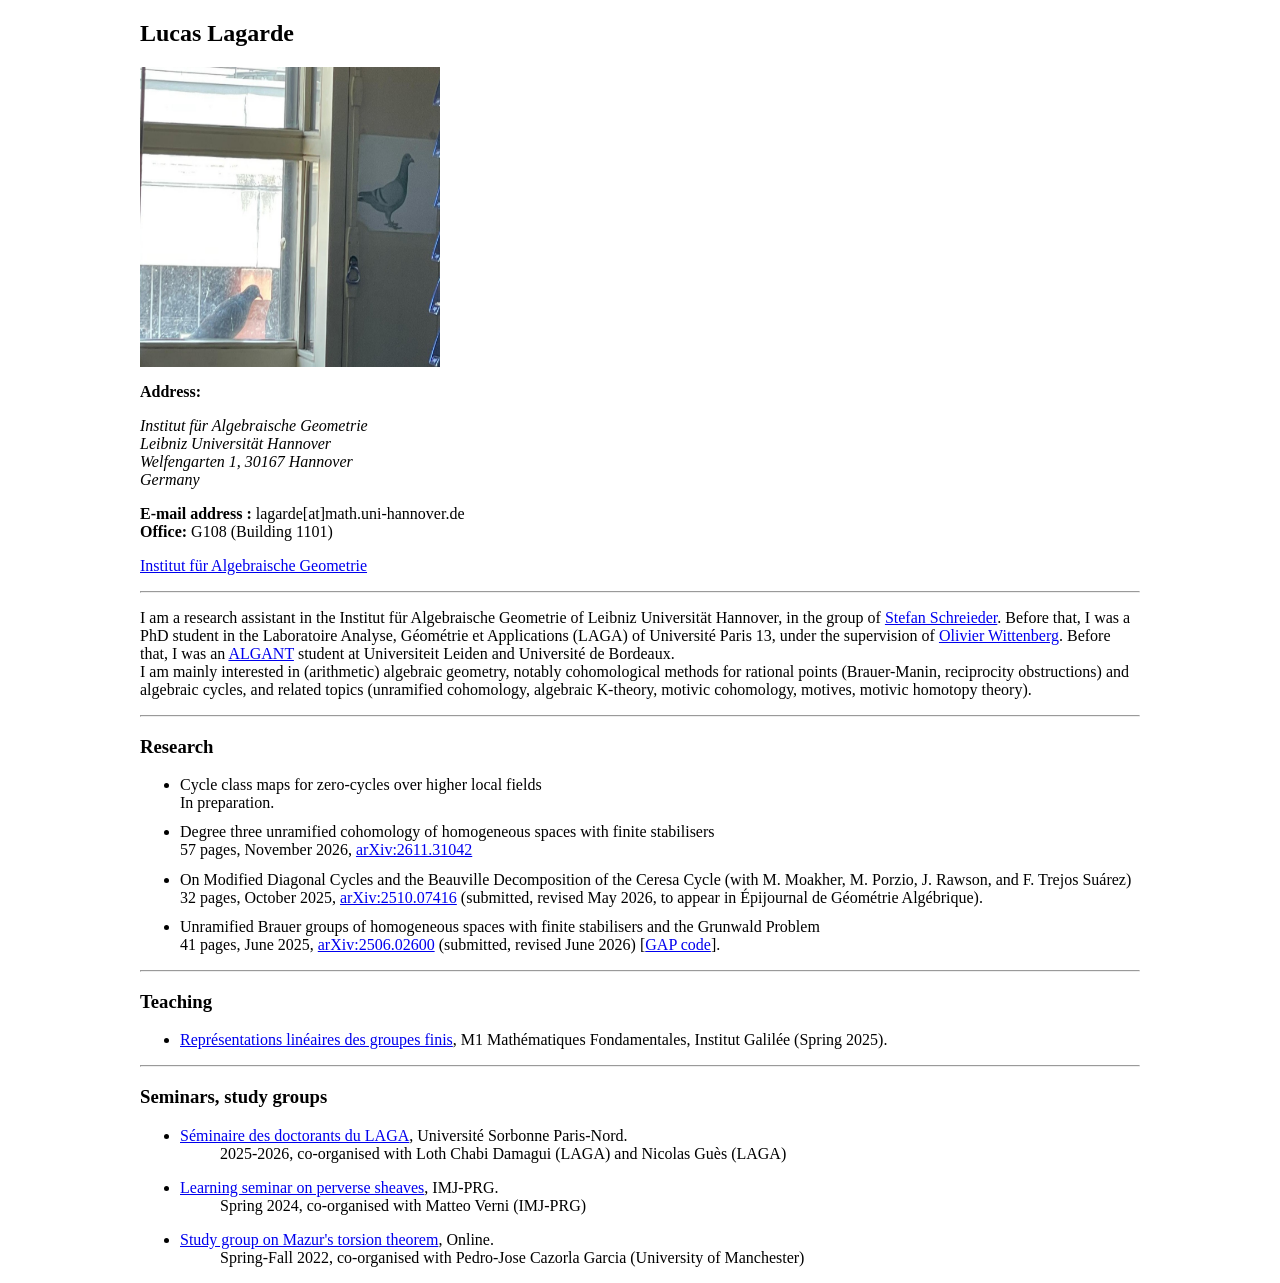
<file: index.html>
<!DOCTYPE html PUBLIC "-//W3C//DTD XHTML 1.0 Transitional//EN" "http://www.w3.org/TR/xhtml1/DTD/xhtml1-transitional.dtd">

<html xmlns="http://www.w3.org/1999/xhtml">
<head>
  <title>Lucas Lagarde</title>
  <meta http-equiv="Content-Type" content="text/html;charset=UTF-8" />
  <meta name="author" content="Lucas Lagarde" />
  <meta http-equiv="Content-Language" content="fr" />
  <meta name="keywords" lang="fr" content="mathématiques, géométrie, arithmétique, algébrique" />
  <meta name="keywords" lang="en" content="mathematics, geometry, arithmetic, algebraic" />
  <style type="text/css">li{margin-bottom:.7em} 
body {
  max-width: 1000px;
  margin: 0 auto;
  padding: 0 20px;
}</style>
</head>
<body>
<p>
<h2>Lucas Lagarde</h2>

    <div class="img-area">
        <img class = "avi" src="img/pigeonmalin.jpg" alt = "AVI" width="300" height="300" >
    </div>
<p><strong>Address:</strong></p>
<address>
Institut für Algebraische Geometrie<br />
Leibniz Universität Hannover<br />

Welfengarten 1, 30167 Hannover<br />

Germany<br />
</address>
<p><strong>E-mail address :</strong>  lagarde[at]math.uni-hannover.de</a><br />
<strong>Office:</strong> G108 (Building 1101)<br /></p>
<p><a href="https://www.iag.uni-hannover.de">Institut für Algebraische Geometrie</a><br /></p>


<hr />

<p> I am a research assistant in the Institut für Algebraische Geometrie of Leibniz Universität Hannover, in the group of <a href = "https://www.iag.uni-hannover.de/institut/personenverzeichnis/schreieder">Stefan Schreieder</a>. Before that, I was a PhD student in the Laboratoire Analyse, Géométrie et Applications (LAGA) of Université Paris 13, under the supervision of <a href = "https://www.math.univ-paris13.fr/~wittenberg/">Olivier Wittenberg</a>. Before that, I was an <a href = "https://algant.eu">ALGANT</a> student at Universiteit Leiden and Université de Bordeaux.
<br> I am mainly interested in (arithmetic) algebraic geometry, notably
cohomological methods for rational points (Brauer-Manin, reciprocity obstructions) and algebraic cycles, and related topics (unramified cohomology, algebraic K-theory, motivic cohomology, motives, motivic homotopy theory).</br>
</p>



<hr />
<h3>Research</h3>
<ul>
<li>
Cycle class maps for zero-cycles over higher local fields<br />
In preparation.
</li>
<li>
Degree three unramified cohomology of homogeneous spaces with finite stabilisers <br />
57 pages, November 2026, <a href = "https://arxiv.org/abs/2611.31042"> arXiv:2611.31042</a>
</li>
<li>
On Modified Diagonal Cycles and the Beauville Decomposition of the Ceresa Cycle (with M. Moakher, M. Porzio, J. Rawson, and F. Trejos Suárez)<br />
32 pages, October 2025, <a href = "https://arxiv.org/abs/2510.07416"> arXiv:2510.07416</a> (submitted, revised May 2026, to appear in Épijournal de Géométrie Algébrique).
</li>
<li>
Unramified Brauer groups of homogeneous spaces with finite stabilisers and the Grunwald Problem <br />
41 pages, June 2025, <a href = "https://arxiv.org/abs/2506.02600"> arXiv:2506.02600</a> (submitted, revised June 2026) [<a href="gap-codeUnramifiedBrauerGroupsPaper.html">GAP code</a>].
</li>
</ul>

<hr />
<h3>Teaching</h3>
<ul>
<li>
<a href = "https://www.math.univ-paris13.fr/~lagarde/repgroupes.html">Représentations linéaires des groupes finis</a>, M1 Mathématiques Fondamentales, Institut Galilée (Spring 2025).
</li>
</ul>


<hr />
<h3>Seminars, study groups</h3>

    <ul>
	<li> <a href = "https://www.math.univ-paris13.fr/~lagarde/séminairedoc.html">Séminaire des doctorants du LAGA</a>, Université Sorbonne Paris-Nord.
<ul>2025-2026, co-organised with Loth Chabi Damagui (LAGA) and Nicolas Guès (LAGA)</ul>
	</li>
</ul>
    <ul>
	<li> <a href = "https://www.math.univ-paris13.fr/~lagarde/pervers.html">Learning seminar on perverse sheaves</a>, IMJ-PRG.
<ul>Spring 2024, co-organised with Matteo Verni (IMJ-PRG)</ul>
	</li>
</ul>

<ul>

	<li> <a href = "https://www.math.univ-paris13.fr/~lagarde/mazur.html">Study group on Mazur's torsion theorem</a>, Online.
<ul>Spring-Fall 2022, co-organised with Pedro-Jose Cazorla Garcia (University of Manchester)</ul>
	</li>
	
    </ul>

</body>
</html>
</file>
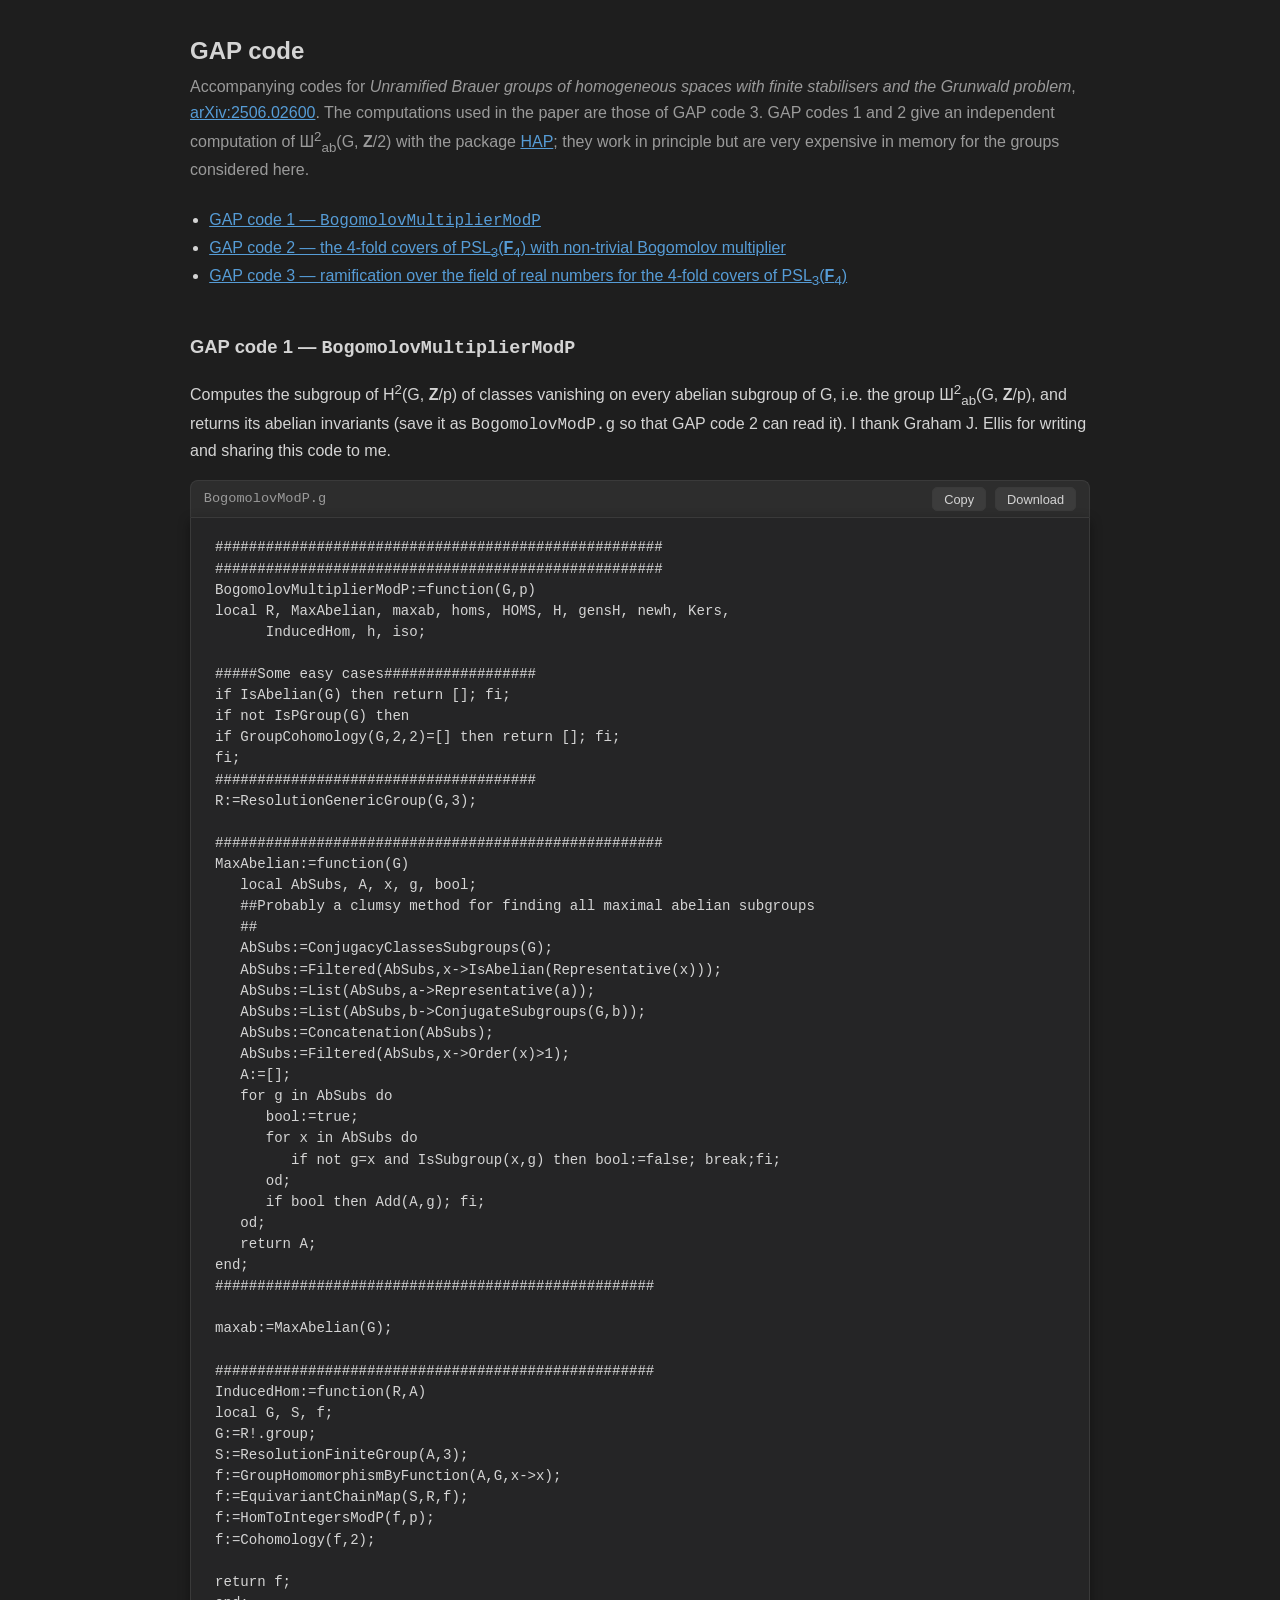
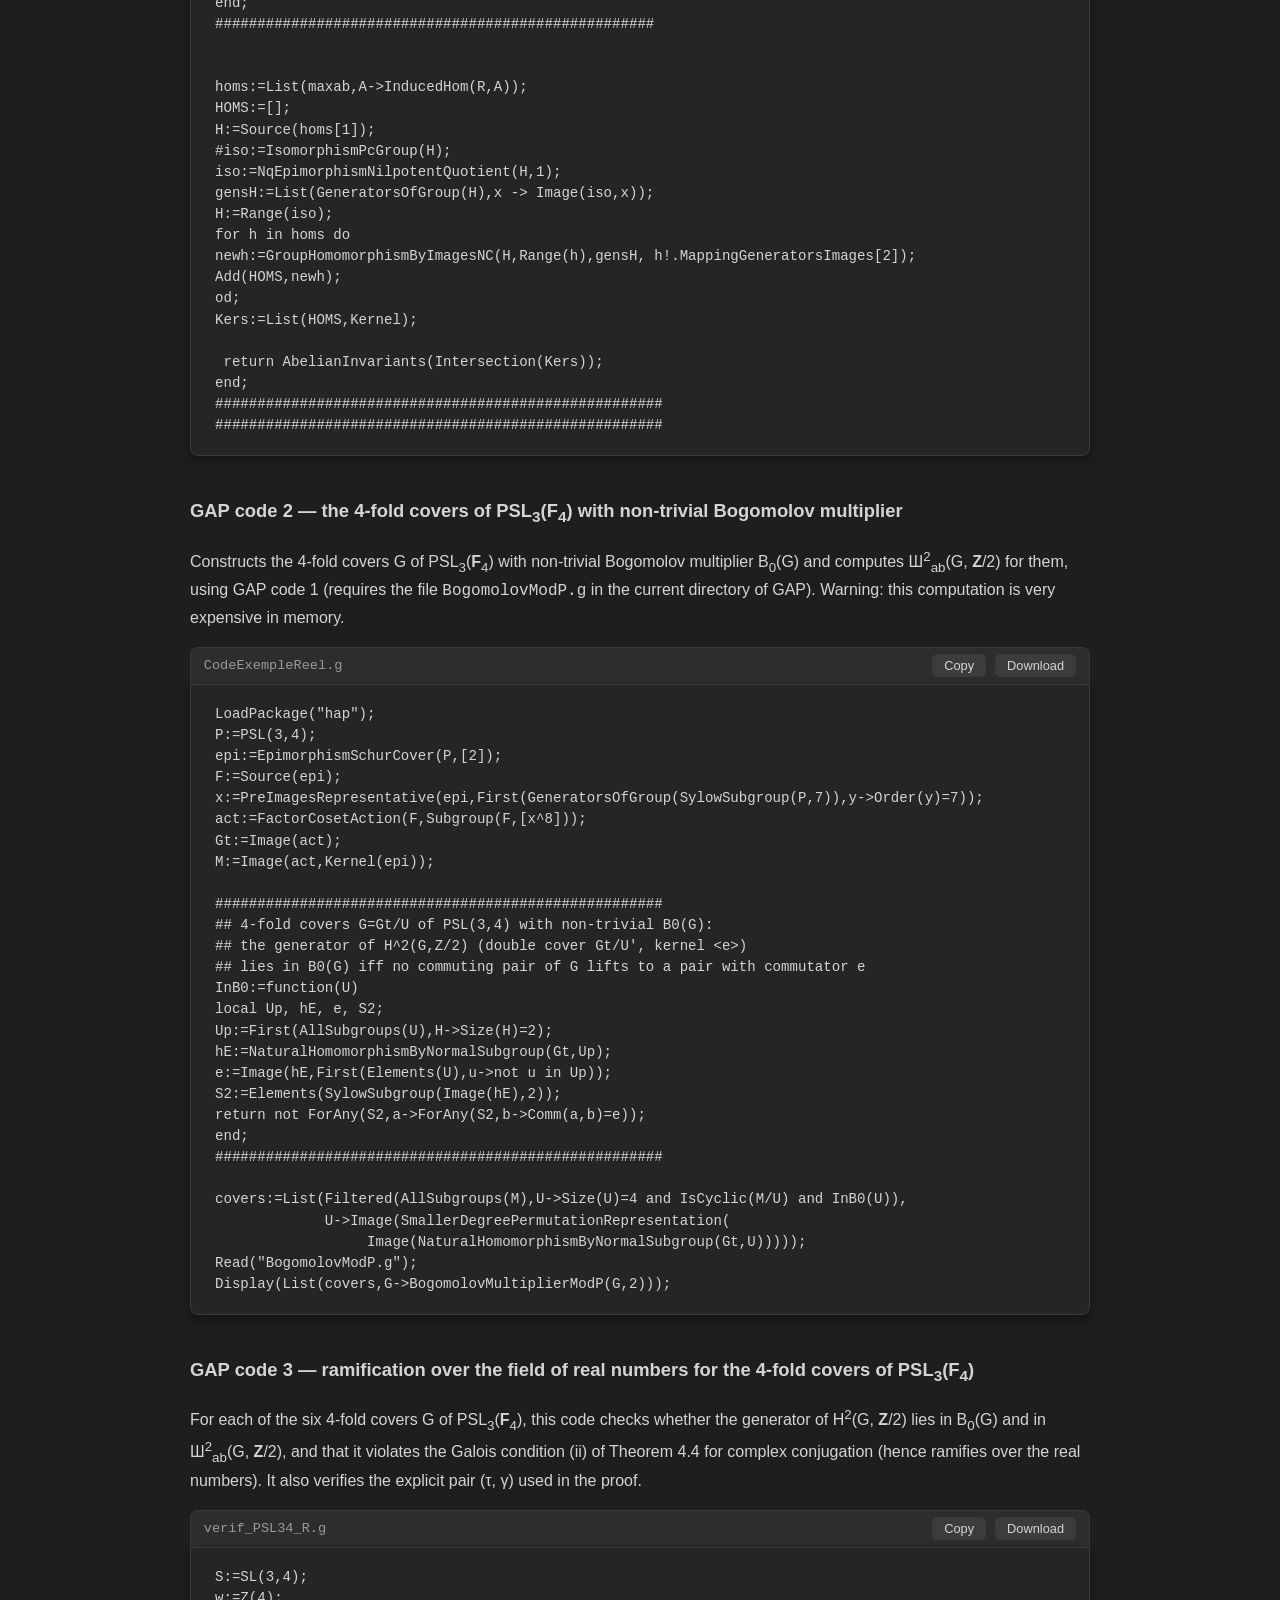
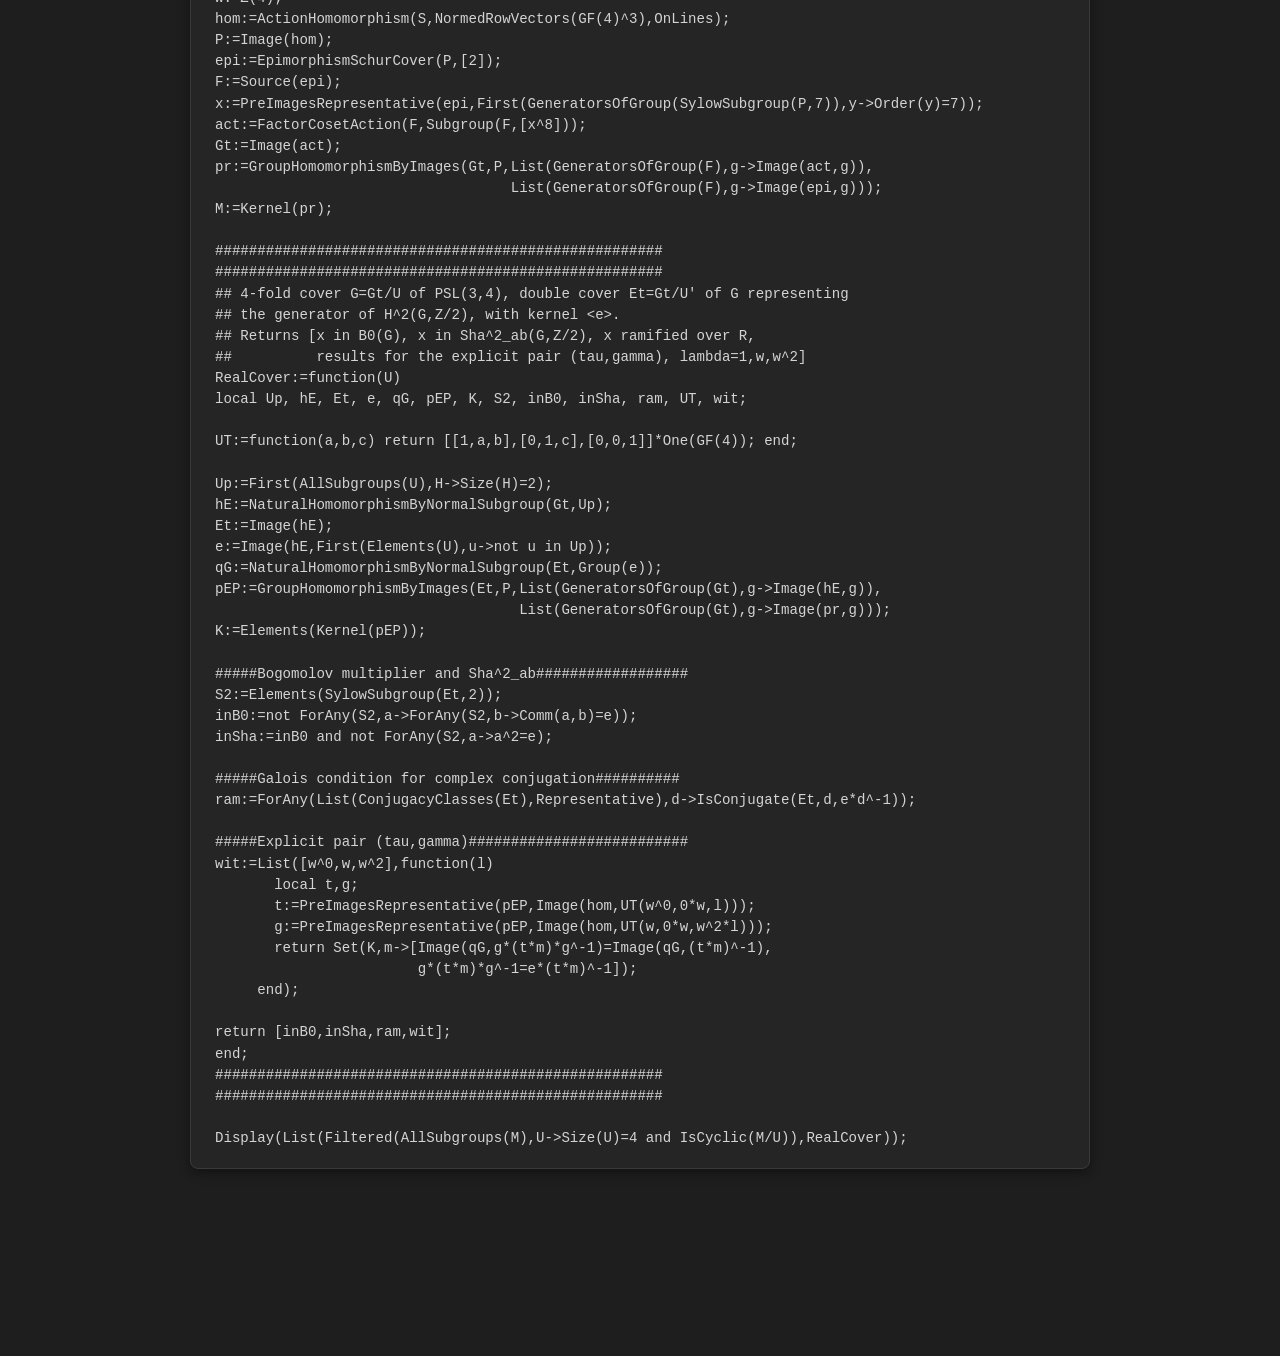
<file: gap-codeUnramifiedBrauerGroupsPaper.html>
<!DOCTYPE html>
<html lang="en">
<head>
<meta charset="UTF-8">
<meta name="viewport" content="width=device-width, initial-scale=1">
<meta name="author" content="Lucas Lagarde">
<title>GAP code — Unramified Brauer groups and the Grunwald problem</title>
<style>
  :root {
    --bg: #1e1e1e; --panel: #252526; --text: #d4d4d4; --muted: #9a9a9a;
    --accent: #569cd6; --border: #3a3a3a;
  }
  * { box-sizing: border-box; }
  body {
    background: var(--bg); color: var(--text); margin: 0; padding: 2rem 1rem;
    font-family: -apple-system, BlinkMacSystemFont, "Segoe UI", Helvetica, Arial, sans-serif;
    line-height: 1.6;
  }
  main { max-width: 900px; margin: 0 auto; }
  a { color: var(--accent); }
  h1 { font-size: 1.5rem; margin: 0 0 .25rem; }
  h2 { font-size: 1.15rem; margin: 2.5rem 0 .5rem; }
  .sub { color: var(--muted); margin: 0 0 1.5rem; }
  nav ul { padding-left: 1.2rem; }
  code { font-family: Consolas, Monaco, "Courier New", monospace; }
  .toolbar {
    display: flex; justify-content: space-between; align-items: center; gap: .5rem;
    background: #2d2d2d; border: 1px solid var(--border); border-bottom: none;
    border-radius: 8px 8px 0 0; padding: .4rem .8rem; font-size: .85rem; color: var(--muted);
  }
  .fname { font-family: Consolas, Monaco, "Courier New", monospace; }
  button {
    background: #3c3c3c; color: var(--text); border: 1px solid var(--border);
    border-radius: 5px; padding: .2rem .7rem; font-size: .8rem; cursor: pointer; margin-left: .3rem;
  }
  button:hover { background: #4a4a4a; }
  pre {
    background: var(--panel); margin: 0; padding: 1.2rem 1.5rem;
    border: 1px solid var(--border); border-radius: 0 0 8px 8px;
    box-shadow: 0 4px 12px rgba(0,0,0,.4);
    overflow-x: auto; font-size: .88rem; line-height: 1.5; white-space: pre;
  }
  footer { margin-top: 3rem; color: var(--muted); font-size: .85rem; }
</style>
</head>
<body>
<main>
  <h1>GAP code</h1>
  <p class="sub">Accompanying codes for <em>Unramified Brauer groups of homogeneous spaces with finite
  stabilisers and the Grunwald problem</em>,
  <a href="https://arxiv.org/abs/2506.02600">arXiv:2506.02600</a>. The computations used in the paper are those of GAP code 3. GAP codes 1 and 2 give an independent computation of Ш<sup>2</sup><sub>ab</sub>(G, <b>Z</b>/2) with the package <a href="https://www.gap-system.org/Packages/hap.html">HAP</a>; they work in principle but are very expensive in memory for the groups considered here.
  </p>
  <nav><ul>
    <li><a href="#bogomolov-mod-p">GAP code 1 — <code>BogomolovMultiplierModP</code></a></li><li><a href="#example-real">GAP code 2 — the 4-fold covers of PSL<sub>3</sub>(<b>F</b><sub>4</sub>) with non-trivial Bogomolov multiplier</a></li><li><a href="#real-ramification">GAP code 3 — ramification over the field of real numbers for the 4-fold covers of PSL<sub>3</sub>(<b>F</b><sub>4</sub>)</a></li>
  </ul></nav>
  
<section id="bogomolov-mod-p">
  <h2>GAP code 1 — <code>BogomolovMultiplierModP</code></h2>
  <p>Computes the subgroup of H<sup>2</sup>(G, <b>Z</b>/p) of classes vanishing on every abelian subgroup of G, i.e. the group Ш<sup>2</sup><sub>ab</sub>(G, <b>Z</b>/p), and returns its abelian invariants (save it as <code>BogomolovModP.g</code> so that GAP code 2 can read it). I thank Graham J. Ellis for writing and sharing this code to me.</p>
  <div class="toolbar">
    <span class="fname">BogomolovModP.g</span>
    <span>
      <button type="button" data-copy="bogomolov-mod-p-src">Copy</button>
      <button type="button" data-download="bogomolov-mod-p-src" data-name="BogomolovModP.g">Download</button>
    </span>
  </div>
  <pre><code id="bogomolov-mod-p-src">#####################################################
#####################################################
BogomolovMultiplierModP:=function(G,p)
local R, MaxAbelian, maxab, homs, HOMS, H, gensH, newh, Kers, 
      InducedHom, h, iso;

#####Some easy cases##################
if IsAbelian(G) then return []; fi;
if not IsPGroup(G) then
if GroupCohomology(G,2,2)=[] then return []; fi;
fi;
######################################
R:=ResolutionGenericGroup(G,3);

#####################################################
MaxAbelian:=function(G)
   local AbSubs, A, x, g, bool;
   ##Probably a clumsy method for finding all maximal abelian subgroups
   ##
   AbSubs:=ConjugacyClassesSubgroups(G);
   AbSubs:=Filtered(AbSubs,x-&gt;IsAbelian(Representative(x)));
   AbSubs:=List(AbSubs,a-&gt;Representative(a));
   AbSubs:=List(AbSubs,b-&gt;ConjugateSubgroups(G,b));
   AbSubs:=Concatenation(AbSubs);
   AbSubs:=Filtered(AbSubs,x-&gt;Order(x)&gt;1);
   A:=[];
   for g in AbSubs do
      bool:=true;
      for x in AbSubs do
         if not g=x and IsSubgroup(x,g) then bool:=false; break;fi;
      od;
      if bool then Add(A,g); fi;
   od;
   return A;
end;
####################################################

maxab:=MaxAbelian(G);

####################################################
InducedHom:=function(R,A)
local G, S, f;
G:=R!.group;
S:=ResolutionFiniteGroup(A,3);
f:=GroupHomomorphismByFunction(A,G,x-&gt;x);
f:=EquivariantChainMap(S,R,f);
f:=HomToIntegersModP(f,p);
f:=Cohomology(f,2);

return f;
end;
####################################################


homs:=List(maxab,A-&gt;InducedHom(R,A));
HOMS:=[];
H:=Source(homs[1]);
#iso:=IsomorphismPcGroup(H);
iso:=NqEpimorphismNilpotentQuotient(H,1);
gensH:=List(GeneratorsOfGroup(H),x -&gt; Image(iso,x));
H:=Range(iso);
for h in homs do
newh:=GroupHomomorphismByImagesNC(H,Range(h),gensH, h!.MappingGeneratorsImages[2]);
Add(HOMS,newh);
od;
Kers:=List(HOMS,Kernel);

 return AbelianInvariants(Intersection(Kers));
end;
#####################################################
#####################################################</code></pre>
</section>
<section id="example-real">
  <h2>GAP code 2 — the 4-fold covers of PSL<sub>3</sub>(<b>F</b><sub>4</sub>) with non-trivial Bogomolov multiplier</h2>
  <p>Constructs the 4-fold covers G of PSL<sub>3</sub>(<b>F</b><sub>4</sub>) with non-trivial Bogomolov multiplier B<sub>0</sub>(G) and computes Ш<sup>2</sup><sub>ab</sub>(G, <b>Z</b>/2) for them, using GAP code 1 (requires the file <code>BogomolovModP.g</code> in the current directory of GAP). Warning: this computation is very expensive in memory.</p>
  <div class="toolbar">
    <span class="fname">CodeExempleReel.g</span>
    <span>
      <button type="button" data-copy="example-real-src">Copy</button>
      <button type="button" data-download="example-real-src" data-name="CodeExempleReel.g">Download</button>
    </span>
  </div>
  <pre><code id="example-real-src">LoadPackage(&quot;hap&quot;);
P:=PSL(3,4);
epi:=EpimorphismSchurCover(P,[2]);
F:=Source(epi);
x:=PreImagesRepresentative(epi,First(GeneratorsOfGroup(SylowSubgroup(P,7)),y-&gt;Order(y)=7));
act:=FactorCosetAction(F,Subgroup(F,[x^8]));
Gt:=Image(act);
M:=Image(act,Kernel(epi));

#####################################################
## 4-fold covers G=Gt/U of PSL(3,4) with non-trivial B0(G):
## the generator of H^2(G,Z/2) (double cover Gt/U&#x27;, kernel &lt;e&gt;)
## lies in B0(G) iff no commuting pair of G lifts to a pair with commutator e
InB0:=function(U)
local Up, hE, e, S2;
Up:=First(AllSubgroups(U),H-&gt;Size(H)=2);
hE:=NaturalHomomorphismByNormalSubgroup(Gt,Up);
e:=Image(hE,First(Elements(U),u-&gt;not u in Up));
S2:=Elements(SylowSubgroup(Image(hE),2));
return not ForAny(S2,a-&gt;ForAny(S2,b-&gt;Comm(a,b)=e));
end;
#####################################################

covers:=List(Filtered(AllSubgroups(M),U-&gt;Size(U)=4 and IsCyclic(M/U) and InB0(U)),
             U-&gt;Image(SmallerDegreePermutationRepresentation(
                  Image(NaturalHomomorphismByNormalSubgroup(Gt,U)))));
Read(&quot;BogomolovModP.g&quot;);
Display(List(covers,G-&gt;BogomolovMultiplierModP(G,2)));</code></pre>
</section>
<section id="real-ramification">
  <h2>GAP code 3 — ramification over the field of real numbers for the 4-fold covers of PSL<sub>3</sub>(<b>F</b><sub>4</sub>)</h2>
  <p>For each of the six 4-fold covers G of PSL<sub>3</sub>(<b>F</b><sub>4</sub>), this code checks whether the generator of H<sup>2</sup>(G, <b>Z</b>/2) lies in B<sub>0</sub>(G) and in Ш<sup>2</sup><sub>ab</sub>(G, <b>Z</b>/2), and that it violates the Galois condition (ii) of Theorem 4.4 for complex conjugation (hence ramifies over the real numbers). It also verifies the explicit pair (τ, γ) used in the proof.</p>
  <div class="toolbar">
    <span class="fname">verif_PSL34_R.g</span>
    <span>
      <button type="button" data-copy="real-ramification-src">Copy</button>
      <button type="button" data-download="real-ramification-src" data-name="verif_PSL34_R.g">Download</button>
    </span>
  </div>
  <pre><code id="real-ramification-src">S:=SL(3,4);
w:=Z(4);
hom:=ActionHomomorphism(S,NormedRowVectors(GF(4)^3),OnLines);
P:=Image(hom);
epi:=EpimorphismSchurCover(P,[2]);
F:=Source(epi);
x:=PreImagesRepresentative(epi,First(GeneratorsOfGroup(SylowSubgroup(P,7)),y-&gt;Order(y)=7));
act:=FactorCosetAction(F,Subgroup(F,[x^8]));
Gt:=Image(act);
pr:=GroupHomomorphismByImages(Gt,P,List(GeneratorsOfGroup(F),g-&gt;Image(act,g)),
                                   List(GeneratorsOfGroup(F),g-&gt;Image(epi,g)));
M:=Kernel(pr);

#####################################################
#####################################################
## 4-fold cover G=Gt/U of PSL(3,4), double cover Et=Gt/U&#x27; of G representing
## the generator of H^2(G,Z/2), with kernel &lt;e&gt;.
## Returns [x in B0(G), x in Sha^2_ab(G,Z/2), x ramified over R,
##          results for the explicit pair (tau,gamma), lambda=1,w,w^2]
RealCover:=function(U)
local Up, hE, Et, e, qG, pEP, K, S2, inB0, inSha, ram, UT, wit;

UT:=function(a,b,c) return [[1,a,b],[0,1,c],[0,0,1]]*One(GF(4)); end;

Up:=First(AllSubgroups(U),H-&gt;Size(H)=2);
hE:=NaturalHomomorphismByNormalSubgroup(Gt,Up);
Et:=Image(hE);
e:=Image(hE,First(Elements(U),u-&gt;not u in Up));
qG:=NaturalHomomorphismByNormalSubgroup(Et,Group(e));
pEP:=GroupHomomorphismByImages(Et,P,List(GeneratorsOfGroup(Gt),g-&gt;Image(hE,g)),
                                    List(GeneratorsOfGroup(Gt),g-&gt;Image(pr,g)));
K:=Elements(Kernel(pEP));

#####Bogomolov multiplier and Sha^2_ab##################
S2:=Elements(SylowSubgroup(Et,2));
inB0:=not ForAny(S2,a-&gt;ForAny(S2,b-&gt;Comm(a,b)=e));
inSha:=inB0 and not ForAny(S2,a-&gt;a^2=e);

#####Galois condition for complex conjugation##########
ram:=ForAny(List(ConjugacyClasses(Et),Representative),d-&gt;IsConjugate(Et,d,e*d^-1));

#####Explicit pair (tau,gamma)##########################
wit:=List([w^0,w,w^2],function(l)
       local t,g;
       t:=PreImagesRepresentative(pEP,Image(hom,UT(w^0,0*w,l)));
       g:=PreImagesRepresentative(pEP,Image(hom,UT(w,0*w,w^2*l)));
       return Set(K,m-&gt;[Image(qG,g*(t*m)*g^-1)=Image(qG,(t*m)^-1),
                        g*(t*m)*g^-1=e*(t*m)^-1]);
     end);

return [inB0,inSha,ram,wit];
end;
#####################################################
#####################################################

Display(List(Filtered(AllSubgroups(M),U-&gt;Size(U)=4 and IsCyclic(M/U)),RealCover));</code></pre>
</section>
</main>
<script>
  document.querySelectorAll("button[data-copy]").forEach(function (b) {
    b.addEventListener("click", function () {
      var t = document.getElementById(b.dataset.copy).textContent;
      navigator.clipboard.writeText(t).then(function () {
        b.textContent = "Copied"; setTimeout(function () { b.textContent = "Copy"; }, 1500);
      });
    });
  });
  document.querySelectorAll("button[data-download]").forEach(function (b) {
    b.addEventListener("click", function () {
      var t = document.getElementById(b.dataset.download).textContent;
      var a = document.createElement("a");
      a.href = URL.createObjectURL(new Blob([t + "\n"], {type: "text/plain"}));
      a.download = b.dataset.name; document.body.appendChild(a); a.click(); a.remove();
    });
  });
</script>
</body>
</html>
</file>
